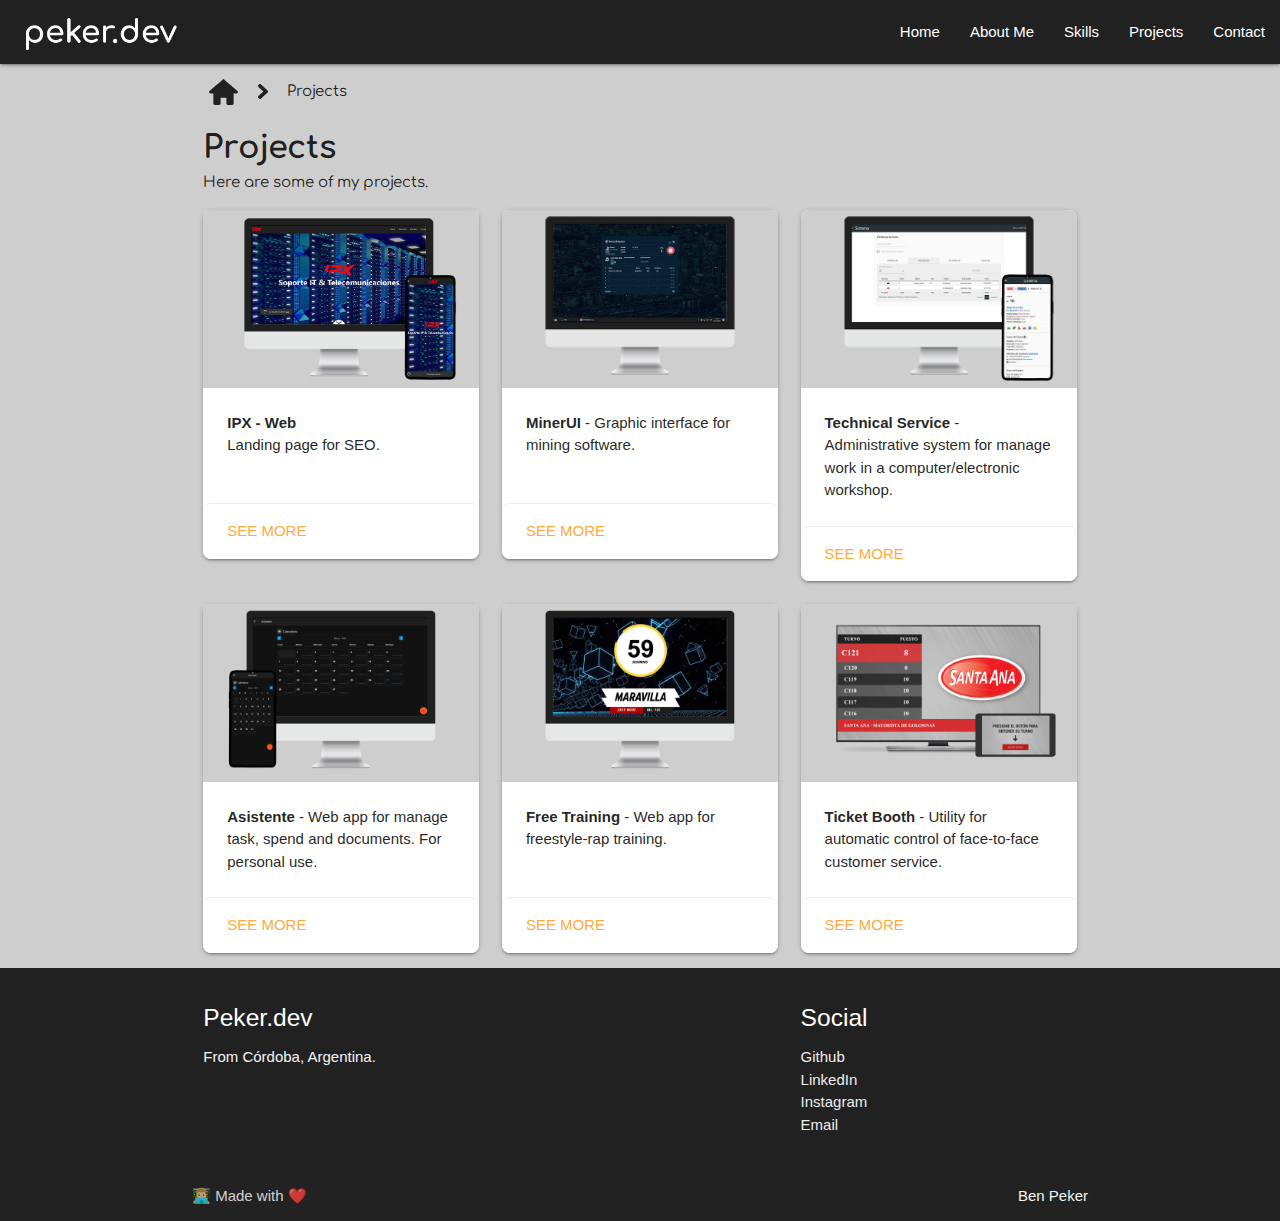
<file: projects/index.html>
<html>
    <head>
        <!--Import Google Icon Font-->
        <link href="https://fonts.googleapis.com/icon?family=Material+Icons" rel="stylesheet">
        <link rel="preconnect" href="https://fonts.googleapis.com">
        <link rel="preconnect" href="https://fonts.gstatic.com" crossorigin>
        <link href="https://fonts.googleapis.com/css2?family=Comfortaa:wght@300;400;500;600;700&display=swap" rel="stylesheet"> 
        <!--Import materialize.css-->
        <link type="text/css" rel="stylesheet" href="../css/materialize.min.css"  media="screen,projection"/>
        <link type="text/css" rel="stylesheet" href="../css/style.css"  media="screen,projection"/>
        <link rel="icon" type="image/png" href="../favicon.png" />
        <!--Let browser know website is optimized for mobile-->
        <meta name="viewport" content="width=device-width, initial-scale=1.0"/>
        <title>Projects - Peker.dev</title>
    </head>
    <body>
        <div class="navbar-fixed">
            <nav>
                <div class="nav-wrapper grey darken-4">
                    <a href="#!" class="brand-logo">
                        <div class="logo"></div>
                    </a>
                    <a href="#" data-target="mobile-demo" class="sidenav-trigger"><i class="material-icons">menu</i></a>
                    <ul class="right hide-on-med-and-down">
                        <li><a href="../index.html">Home</a></li>
                        <li><a href="../index.html#about">About Me</a></li>
                        <li><a href="../index.html#skills">Skills</a></li>
                        <li><a>Projects</a></li>
                        <li><a href="../index.html#contact">Contact</a></li>
                    </ul>
                </div>
            </nav>
        </div>
        <ul class="sidenav" id="mobile-demo">
            <li><a href="../index.html">Home</a></li>
            <li><a href="../index.html#about">About Me</a></li>
            <li><a href="../index.html#skills">Skills</a></li>
            <li><a>Projects</a></li>
            <li><a href="../index.html#contact">Contact</a></li>
        </ul>
        <div classs="section" id="project">
            <div class="container">
                <div class="row">
                    <div class="col s12">
                        <ul class="url-tree">
                            <li>
                                <a href="../index.html">
                                    <div class="home-btn"></div>
                                </a>
                            </li>
                            <li><div class="tree-arrow"></div></li>
                            <li>Projects</li>
                        </ul>
                    </div>
                </div>
                <div class="row" style="margin:0";>
                    <div class="col s12" style="font-family:'Comfortaa';">
                        <span style="font-weight:bold;font-size:32px;">Projects</span><br>
                    </div>
                    <div class="col s12" style="font-family:'Comfortaa';">
                       Here are some of my projects.
                    </div>
                </div>
                <div class="row" style="margin:8px 0 0 0;">
                    <div class="col s12 m6 l4">
                        <div class="card">
                            <div class="card-image">
                                <img src="img/mockup-ipx.jpg">
                            </div>
                            <div class="card-content">
                                <p>
                                    <b>IPX - Web</b><br>
                                    Landing page for SEO.<br><br>
                                </p>
                            </div>
                            <div class="card-action">
                                <a href="1-ipx-web.html">See More</a>
                            </div>
                        </div>
                    </div>
                    <div class="col s12 m6 l4">
                        <div class="card">
                            <div class="card-image">
                                <img src="img/mockup-minermaster.jpg">
                            </div>
                            <div class="card-content">
                                <p>
                                    <b>MinerUI</b> - Graphic interface for mining software.<br><br>
                                </p>
                            </div>
                            <div class="card-action">
                                <a href="2-minermaster.html">See More</a>
                            </div>
                        </div>
                    </div>
                    <div class="col s12 m6 l4">
                        <div class="card">
                            <div class="card-image">
                                <img src="img/mockup-serviciotecnico.png">
                            </div>
                            <div class="card-content">
                                <p>
                                    <b>Technical Service</b> - Administrative system for manage work in a computer/electronic workshop.
                                </p>
                            </div>
                            <div class="card-action">
                                <a href="3-serviciotecnico.html">See More</a>
                            </div>
                        </div>
                    </div>
                   <div class="col s12 m6 l4">
                        <div class="card">
                            <div class="card-image">
                                <img src="img/mockup-asistente.jpg">
                            </div>
                            <div class="card-content">
                                <p>
                                    <b>Asistente</b> - Web app for manage task, spend and documents. For personal use.
                                </p>
                            </div>
                            <div class="card-action">
                                <a href="4-asistente.html">See More</a>
                            </div>
                        </div>
                    </div>
                    <div class="col s12 m6 l4">
                        <div class="card">
                            <div class="card-image">
                                <img src="img/mockups-freetraining.jpg">
                            </div>
                            <div class="card-content">
                                <p>
                                    <b>Free Training</b> - Web app for freestyle-rap training.<br><br>
                                </p>
                            </div>
                            <div class="card-action">
                                <a href="5-freetraining.html">See More</a>
                            </div>
                        </div>
                    </div>
                    <div class="col s12 m6 l4">
                        <div class="card">
                            <div class="card-image">
                                <img src="img/mockups-turnero.jpg">
                            </div>
                            <div class="card-content">
                                <p>
                                    <b>Ticket Booth</b> - Utility for automatic control of face-to-face customer service.
                                </p>
                            </div>
                            <div class="card-action">
                                <a href="6-turnero.html">See More</a>
                            </div>
                        </div>
                    </div>
                </div>                      
            </div>
        </div>
        <footer class="page-footer grey darken-4">
            <div class="container">
                <div class="row">
                    <div class="col l6 s12">
                        <h5 class="white-text">Peker.dev</h5>
                        <p class="grey-text text-lighten-4">From Córdoba, Argentina.</p>
                    </div>
                    <div class="col l4 offset-l2 s12">
                        <h5 class="white-text">Social</h5>
                        <ul>
                            <li><a class="grey-text text-lighten-3" href="https://github.com/pekerdev" target="_blank">Github</a></li>
                            <li><a class="grey-text text-lighten-3" href="https://www.linkedin.com/in/benpeker/" target="_blank">LinkedIn</a></li>
                            <li><a class="grey-text text-lighten-3" href="https://www.instagram.com/benjapeker/" target="_blank">Instagram</a></li>
                            <li><a class="grey-text text-lighten-3" href="mailto:peker.dev@gmail.com" target="_blank">Email</a></li>
                        </ul>
                    </div>
                </div>
            </div>
            <div class="footer-copyright">
                <div class="container">
                    👨🏼‍💻 Made with ❤️
                    <a class="grey-text text-lighten-4 right">Ben Peker</a>
                </div>
            </div>
        </footer>
        <!--JavaScript at end of body for optimized loading-->
        <script type="text/javascript" src="../js/jquery.min.js"></script>
        <script type="text/javascript" src="../js/materialize.min.js"></script>
        <script type="text/javascript" src="../js/init.js"></script>
    </body>
</html>
</file>
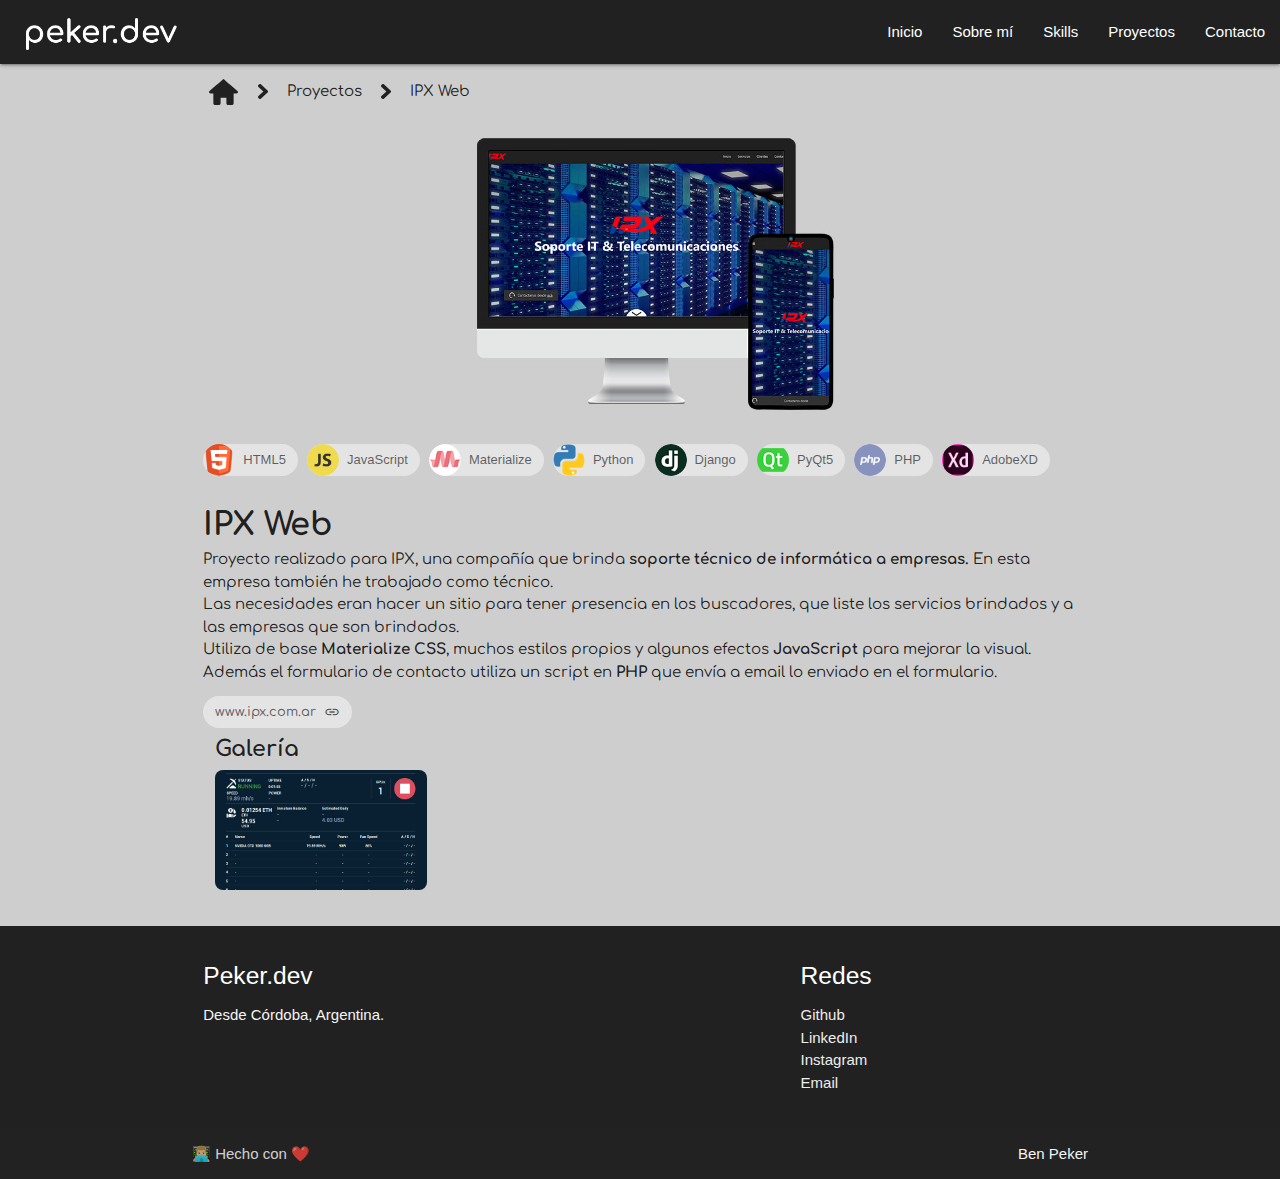
<file: projects/-example copy 2.html>
<html>
    <head>
      <!--Import Google Icon Font-->
      <link href="https://fonts.googleapis.com/icon?family=Material+Icons" rel="stylesheet">
      <link rel="preconnect" href="https://fonts.googleapis.com">
    <link rel="preconnect" href="https://fonts.gstatic.com" crossorigin>
       <link href="https://fonts.googleapis.com/css2?family=Comfortaa:wght@300;400;500;600;700&display=swap" rel="stylesheet"> 
      <!--Import materialize.css-->
      <link type="text/css" rel="stylesheet" href="../css/materialize.min.css"  media="screen,projection"/>
      <link type="text/css" rel="stylesheet" href="../css/style.css"  media="screen,projection"/>
      <link rel="icon" type="image/png" href="../favicon.png" />

      <!--Let browser know website is optimized for mobile-->
      <meta name="viewport" content="width=device-width, initial-scale=1.0"/>
      <title>Proyecto Master - Peker.dev</title>
    </head>

    <body>

        <div class="navbar-fixed">
            <nav>
                <div class="nav-wrapper grey darken-4">
                    <a href="#!" class="brand-logo">
                        <div class="logo"></div>
                    </a>
                    <a href="#" data-target="mobile-demo" class="sidenav-trigger"><i class="material-icons">menu</i></a>
                    <ul class="right hide-on-med-and-down">
                        <li><a href="../index.html">Inicio</a></li>
                        <li><a href="../index.html#about">Sobre mí</a></li>
                        <li><a href="../index.html#skills">Skills</a></li>
                        <li><a href="index.html">Proyectos</a></li>
                        <li><a href="../index.html#contact">Contacto</a></li>
                    </ul>
                </div>
            </nav>
        </div>

        <ul class="sidenav" id="mobile-demo">
            <li><a href="../index.html">Inicio</a></li>
            <li><a href="../index.html#about">Sobre mí</a></li>
            <li><a href="../index.html#skills">Skills</a></li>
            <li><a href="index.html">Proyectos</a></li>
            <li><a href="../index.html#contact">Contacto</a></li>
        </ul>

        <div classs="section" id="project">
            <div class="container">
                <div class="row">
                    <div class="col s12">
                        <ul class="url-tree">
                            <li>
                                <a href="../index.html">
                                    <div class="home-btn"></div>
                                </a>
                            </li>
                            <li><div class="tree-arrow"></div></li>
                            <li><a href="index.html" style="color:#212121">Proyectos</a></li>
                            <li><div class="tree-arrow"></div></li>
                            <li>IPX Web</li>
                        </ul>
                    </div>
                </div>
                <div class="row">
                    <div class="col m1 l2 hide-on-small-only"></div>
                    <div class="col s12 m10 l8">
                        <div class="mockup ipx"></div>
                    </div>
                    <div class="col m1 l2 hide-on-small-only"></div>
                </div>
                <div class="row">
                    <div class="col s12">
                        <div class="chip"><img src="img/html5.png">HTML5</div>
                        <div class="chip"><img src="img/javascript.png">JavaScript</div>
                        <div class="chip"><img src="img/materializecss.png">Materialize</div>
                        <div class="chip"><img src="img/python.png">Python</div>
                        <div class="chip"><img src="img/django.png">Django</div>
                        <div class="chip"><img src="img/qt.png">PyQt5</div>
                        <div class="chip"><img src="img/php.png">PHP</div>
                        <div class="chip"><img src="img/adobexd.png">AdobeXD</div>
                    </div>
                </div>
                <div class="row" style="margin:0";>
                    <div class="col s12" style="font-family:'Comfortaa';">
                        <span style="font-weight:bold;font-size:32px;">IPX Web</span><br>
                        Proyecto realizado para IPX, una compañía que brinda <b>soporte técnico de informática
                        a empresas.</b> En esta empresa también he trabajado como técnico.<br>
                        Las necesidades eran hacer un sitio para tener presencia en los buscadores, que liste
                        los servicios brindados y a las empresas que son brindados.<br>
                        Utiliza de base <b>Materialize CSS</b>, muchos estilos propios y algunos efectos <b>JavaScript</b> para mejorar la visual.<br>
                        Además el formulario de contacto utiliza un script en <b>PHP</b> que envía a email lo enviado en el formulario.
                        <br>
                        <a href="https://ipx.com.ar" target="_blank">
                            <div class="chip" style="margin-top:12px;"><i class="close material-icons">insert_link</i>www.ipx.com.ar</div>
                        </a>
                        
                        <div class="col s12" style="margin-bottom:32px;">
                        <span style="font-weight:bold;font-size:22px;">Galería</span>
                        <div class="row" style="margin:0;">
                            <div class="col s12 m4 l3" style="padding:0;">

                                
                                    <div class="gallery-img">
                                        <img style="object-fit:cover;width:100%;height:100%;" src="gallery/minermaster-1.jpg" />
                                        <div class="gallery-mon">
                                            <div class="exit"></div>
                                            <div class="gm-img">
                                                <img style="object-fit:contain;width:100%;height:100%;" src="gallery/minermaster-1.jpg" />
                                            </div>
                                        </div>
                                    </div>
                                


                            </div>
                        </div>
                    </div>

                    </div>
                </div>
            </div>
        </div>

        <footer class="page-footer grey darken-4">
            <div class="container">
                <div class="row">
                    <div class="col l6 s12">
                        <h5 class="white-text">Peker.dev</h5>
                        <p class="grey-text text-lighten-4">Desde Córdoba, Argentina.</p>
                    </div>
                    <div class="col l4 offset-l2 s12">
                        <h5 class="white-text">Redes</h5>
                        <ul>
                            <li><a class="grey-text text-lighten-3" href="https://github.com/pekerdev" target="_blank">Github</a></li>
                            <li><a class="grey-text text-lighten-3" href="https://www.linkedin.com/in/benpeker/" target="_blank">LinkedIn</a></li>
                            <li><a class="grey-text text-lighten-3" href="https://www.instagram.com/benjapeker/" target="_blank">Instagram</a></li>
                            <li><a class="grey-text text-lighten-3" href="mailto:peker.dev@gmail.com" target="_blank">Email</a></li>
                        </ul>
                    </div>
                </div>
            </div>
            <div class="footer-copyright">
                <div class="container">
                    👨🏼‍💻 Hecho con ❤️
                    <a class="grey-text text-lighten-4 right">Ben Peker</a>
                </div>
            </div>
        </footer>
                
        <!--JavaScript at end of body for optimized loading-->
        <script type="text/javascript" src="../js/jquery.min.js"></script>
        <script type="text/javascript" src="../js/materialize.min.js"></script>
        <script type="text/javascript" src="../js/init.js"></script>
    </body>
</html>
</file>
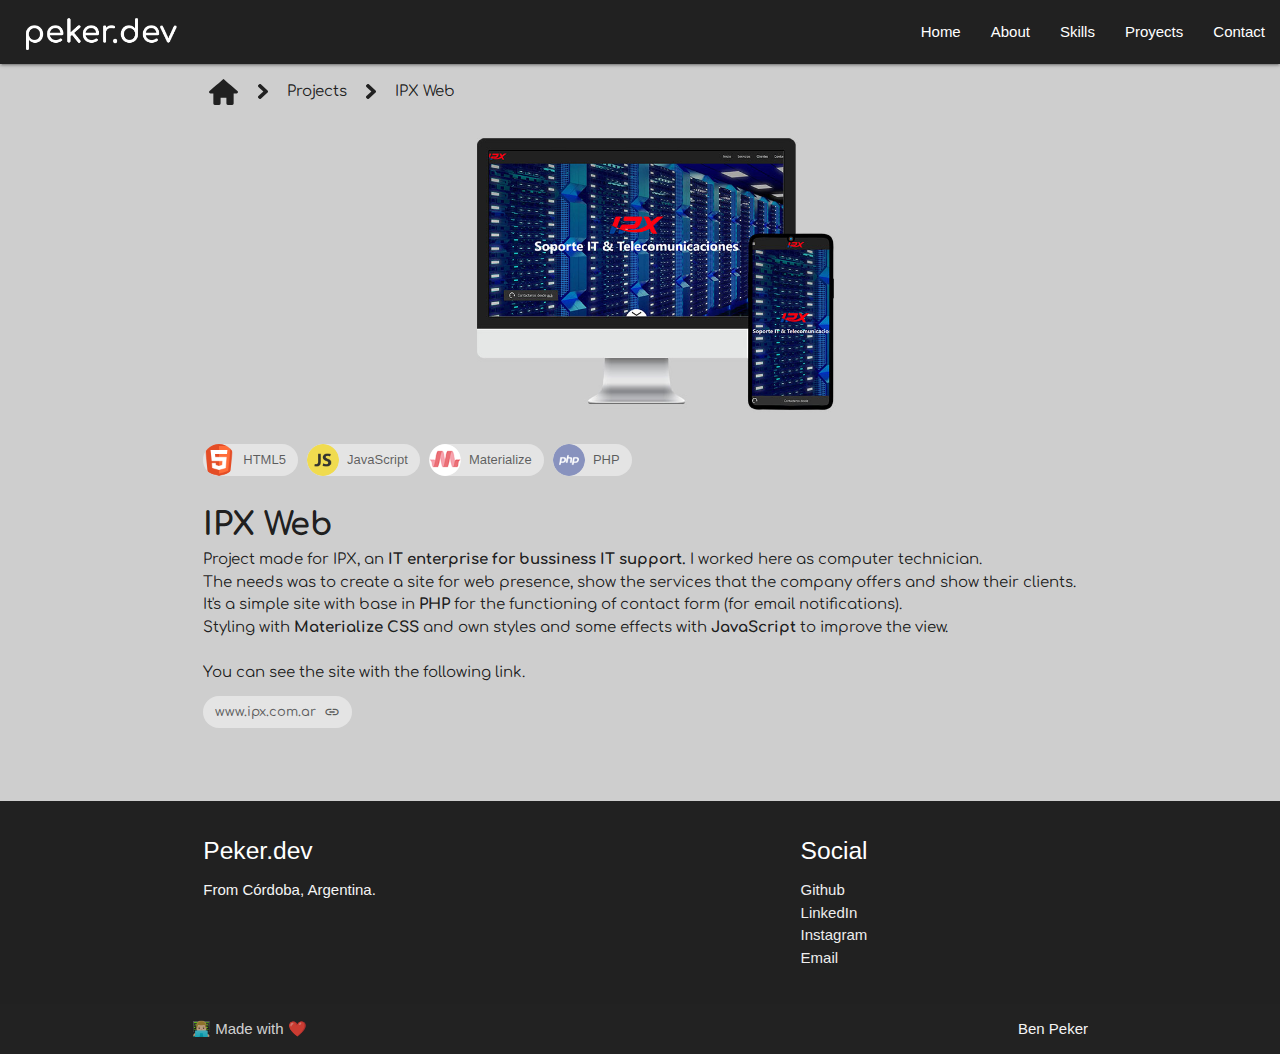
<file: projects/1-ipx-web.html>
<html>
    <head>
        <!--Import Google Icon Font-->
        <link href="https://fonts.googleapis.com/icon?family=Material+Icons" rel="stylesheet">
        <link rel="preconnect" href="https://fonts.googleapis.com">
        <link rel="preconnect" href="https://fonts.gstatic.com" crossorigin>
        <link href="https://fonts.googleapis.com/css2?family=Comfortaa:wght@300;400;500;600;700&display=swap" rel="stylesheet"> 
        <!--Import materialize.css-->
        <link type="text/css" rel="stylesheet" href="../css/materialize.min.css"  media="screen,projection"/>
        <link type="text/css" rel="stylesheet" href="../css/style.css"  media="screen,projection"/>
        <link rel="icon" type="image/png" href="../favicon.png" />

        <!--Let browser know website is optimized for mobile-->
        <meta name="viewport" content="width=device-width, initial-scale=1.0"/>
        <title>IPX Web - Peker.dev</title>
    </head>
    <body>
        <div class="navbar-fixed">
            <nav>
                <div class="nav-wrapper grey darken-4">
                    <a href="#!" class="brand-logo">
                        <div class="logo"></div>
                    </a>
                    <a href="#" data-target="mobile-demo" class="sidenav-trigger"><i class="material-icons">menu</i></a>
                    <ul class="right hide-on-med-and-down">
                        <li><a href="../index.html">Home</a></li>
                        <li><a href="../index.html#about">About</a></li>
                        <li><a href="../index.html#skills">Skills</a></li>
                        <li><a href="index.html">Proyects</a></li>
                        <li><a href="../index.html#contact">Contact</a></li>
                    </ul>
                </div>
            </nav>
        </div>
        <ul class="sidenav" id="mobile-demo">
            <li><a href="../index.html">Home</a></li>
            <li><a href="../index.html#about">About Me</a></li>
            <li><a href="../index.html#skills">Skills</a></li>
            <li><a href="index.html">Projects</a></li>
            <li><a href="../index.html#contact">Contact</a></li>
        </ul>
        <div classs="section" id="project">
            <div class="container">
                <div class="row">
                    <div class="col s12">
                        <ul class="url-tree">
                            <li>
                                <a href="../index.html">
                                    <div class="home-btn"></div>
                                </a>
                            </li>
                            <li><div class="tree-arrow"></div></li>
                            <li><a href="index.html" style="color:#212121">Projects</a></li>
                            <li><div class="tree-arrow"></div></li>
                            <li>IPX Web</li>
                        </ul>
                    </div>
                </div>
                <div class="row">
                    <div class="col m1 l2 hide-on-small-only"></div>
                    <div class="col s12 m10 l8">
                        <div class="mockup ipx"></div>
                    </div>
                    <div class="col m1 l2 hide-on-small-only"></div>
                </div>
                <div class="row">
                    <div class="col s12">
                        <div class="chip"><img src="img/html5.png">HTML5</div>
                        <div class="chip"><img src="img/javascript.png">JavaScript</div>
                        <div class="chip"><img src="img/materializecss.png">Materialize</div>
                        <div class="chip"><img src="img/php.png">PHP</div>
                    </div>
                </div>
                <div class="row" style="margin:0";>
                    <div class="col s12" style="font-family:'Comfortaa';">
                        <span style="font-weight:bold;font-size:32px;">IPX Web</span><br>
                        Project made for IPX, an <b>IT enterprise for bussiness IT support.</b>
                        I worked here as computer technician.<br>
                        The needs was to create a site for web presence, show the services that the company offers and show their clients.
                        <br>
                        It's a simple site with base in <b>PHP</b> for the functioning of contact form (for email notifications). 
                        <br>
                        Styling with <b>Materialize CSS</b> and own styles and some effects with <b>JavaScript</b> to improve the view.
                        <br>
                        <br>
                        You can see the site with the following link.
                        <br>
                        <a href="https://ipx.com.ar" target="_blank">
                            <div class="chip" style="margin-top:12px;"><i class="close material-icons">insert_link</i>www.ipx.com.ar</div>
                        </a>
                        <div style="height:68px;"></div>
                    </div>
                </div>
            </div>
        </div>
        <footer class="page-footer grey darken-4">
            <div class="container">
                <div class="row">
                    <div class="col l6 s12">
                        <h5 class="white-text">Peker.dev</h5>
                        <p class="grey-text text-lighten-4">From Córdoba, Argentina.</p>
                    </div>
                    <div class="col l4 offset-l2 s12">
                        <h5 class="white-text">Social</h5>
                        <ul>
                            <li><a class="grey-text text-lighten-3" href="https://github.com/pekerdev" target="_blank">Github</a></li>
                            <li><a class="grey-text text-lighten-3" href="https://www.linkedin.com/in/benpeker/" target="_blank">LinkedIn</a></li>
                            <li><a class="grey-text text-lighten-3" href="https://www.instagram.com/benjapeker/" target="_blank">Instagram</a></li>
                            <li><a class="grey-text text-lighten-3" href="mailto:peker.dev@gmail.com" target="_blank">Email</a></li>
                        </ul>
                    </div>
                </div>
            </div>
            <div class="footer-copyright">
                <div class="container">
                    👨🏼‍💻 Made with ❤️
                    <a class="grey-text text-lighten-4 right">Ben Peker</a>
                </div>
            </div>
        </footer>
        <!--JavaScript at end of body for optimized loading-->
        <script type="text/javascript" src="../js/jquery.min.js"></script>
        <script type="text/javascript" src="../js/materialize.min.js"></script>
        <script type="text/javascript" src="../js/init.js"></script>
    </body>
</html>
</file>
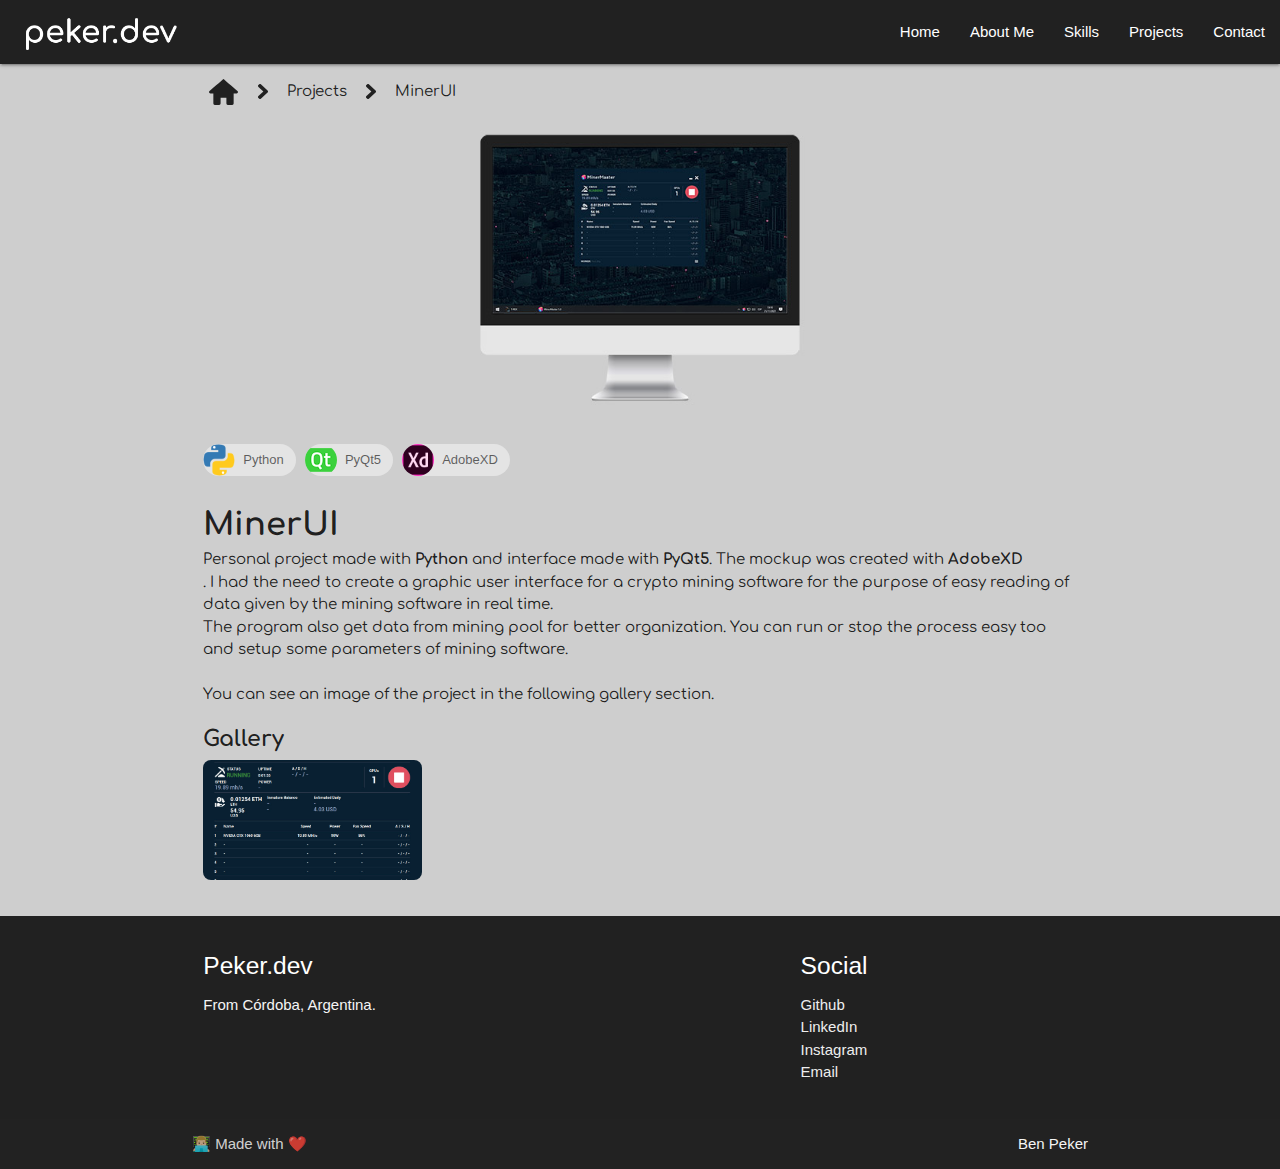
<file: projects/2-minermaster.html>
<html>
    <head>
        <!--Import Google Icon Font-->
        <link href="https://fonts.googleapis.com/icon?family=Material+Icons" rel="stylesheet">
        <link rel="preconnect" href="https://fonts.googleapis.com">
        <link rel="preconnect" href="https://fonts.gstatic.com" crossorigin>
        <link href="https://fonts.googleapis.com/css2?family=Comfortaa:wght@300;400;500;600;700&display=swap" rel="stylesheet"> 
        <!--Import materialize.css-->
        <link type="text/css" rel="stylesheet" href="../css/materialize.min.css"  media="screen,projection"/>
        <link type="text/css" rel="stylesheet" href="../css/style.css"  media="screen,projection"/>
        <link rel="icon" type="image/png" href="../favicon.png" />
        <!--Let browser know website is optimized for mobile-->
        <meta name="viewport" content="width=device-width, initial-scale=1.0"/>
        <title>MinerUI - Peker.dev</title>
    </head>
    <body>
        <div class="navbar-fixed">
            <nav>
                <div class="nav-wrapper grey darken-4">
                    <a href="#!" class="brand-logo">
                        <div class="logo"></div>
                    </a>
                    <a href="#" data-target="mobile-demo" class="sidenav-trigger"><i class="material-icons">menu</i></a>
                    <ul class="right hide-on-med-and-down">
                        <li><a href="../index.html">Home</a></li>
                        <li><a href="../index.html#about">About Me</a></li>
                        <li><a href="../index.html#skills">Skills</a></li>
                        <li><a href="index.html">Projects</a></li>
                        <li><a href="../index.html#contact">Contact</a></li>
                    </ul>
                </div>
            </nav>
        </div>
        <ul class="sidenav" id="mobile-demo">
            <li><a href="../index.html">Home</a></li>
            <li><a href="../index.html#about">About Me</a></li>
            <li><a href="../index.html#skills">Skills</a></li>
            <li><a href="index.html">Projects</a></li>
            <li><a href="../index.html#contact">Contact</a></li>
        </ul>
        <div classs="section" id="project">
            <div class="container">
                <div class="row">
                    <div class="col s12">
                        <ul class="url-tree">
                            <li>
                                <a href="../index.html">
                                    <div class="home-btn"></div>
                                </a>
                            </li>
                            <li><div class="tree-arrow"></div></li>
                            <li><a href="index.html" style="color:#212121">Projects</a></li>
                            <li><div class="tree-arrow"></div></li>
                            <li>MinerUI</li>
                        </ul>
                    </div>
                </div>
                <div class="row">
                    <div class="col m1 l2 hide-on-small-only"></div>
                    <div class="col s12 m10 l8">
                        <div class="mockup minerui"></div>
                    </div>
                    <div class="col m1 l2 hide-on-small-only"></div>
                </div>
                <div class="row">
                    <div class="col s12">
                        <div class="chip"><img src="img/python.png">Python</div>
                        <div class="chip"><img src="img/qt.png">PyQt5</div>
                        <div class="chip"><img src="img/adobexd.png">AdobeXD</div>
                    </div>
                </div>
                <div class="row" style="margin:0;font-family:'Comfortaa';">
                    <div class="col s12">
                        <span style="font-weight:bold;font-size:32px;">MinerUI</span><br>
                        Personal project made with <b>Python</b> and interface made with <b>PyQt5</b>. The mockup was created with <b>AdobeXD</b><br>.
                        I had the need to create a graphic user interface for a crypto mining software for the purpose of easy reading of data given by the mining software in real time.
                        <br>
                        The program also get data from mining pool for better organization. You can run or stop the process easy too and setup some parameters of mining software.
                        <br><br>
                        You can see an image of the project in the following gallery section.
                    </div> 
                    <div class="col s12" style="margin:16px 0 32px 0;">
                        <span style="font-weight:bold;font-size:22px;">Gallery</span>
                        <div class="row" style="margin:0;">
                            <div class="col s12 m4 l3" style="padding:0;">                                
                                <div class="gallery-img">
                                    <img style="object-fit:cover;width:100%;height:100%;" src="gallery/minermaster-1.jpg" />
                                    <div class="gallery-mon">
                                        <div class="exit"></div>
                                        <div class="gm-img">
                                        <img style="object-fit:contain;width:100%;height:100%;" src="gallery/minermaster-1.jpg" />
                                    </div>
                                </div>
                            </div>
                        </div>
                        </div>
                    </div>
                </div>
            </div>
        </div>
        <footer class="page-footer grey darken-4">
            <div class="container">
                <div class="row">
                    <div class="col l6 s12">
                        <h5 class="white-text">Peker.dev</h5>
                        <p class="grey-text text-lighten-4">From Córdoba, Argentina.</p>
                    </div>
                    <div class="col l4 offset-l2 s12">
                        <h5 class="white-text">Social</h5>
                        <ul>
                            <li><a class="grey-text text-lighten-3" href="https://github.com/pekerdev" target="_blank">Github</a></li>
                            <li><a class="grey-text text-lighten-3" href="https://www.linkedin.com/in/benpeker/" target="_blank">LinkedIn</a></li>
                            <li><a class="grey-text text-lighten-3" href="https://www.instagram.com/benjapeker/" target="_blank">Instagram</a></li>
                            <li><a class="grey-text text-lighten-3" href="mailto:peker.dev@gmail.com" target="_blank">Email</a></li>
                        </ul>
                    </div>
                </div>
            </div>
            <div class="footer-copyright">
                <div class="container">
                    👨🏼‍💻 Made with ❤️
                    <a class="grey-text text-lighten-4 right">Ben Peker</a>
                </div>
            </div>
        </footer>         
        <!--JavaScript at end of body for optimized loading-->
        <script type="text/javascript" src="../js/jquery.min.js"></script>
        <script type="text/javascript" src="../js/materialize.min.js"></script>
        <script type="text/javascript" src="../js/init.js"></script>
    </body>
</html>
</file>
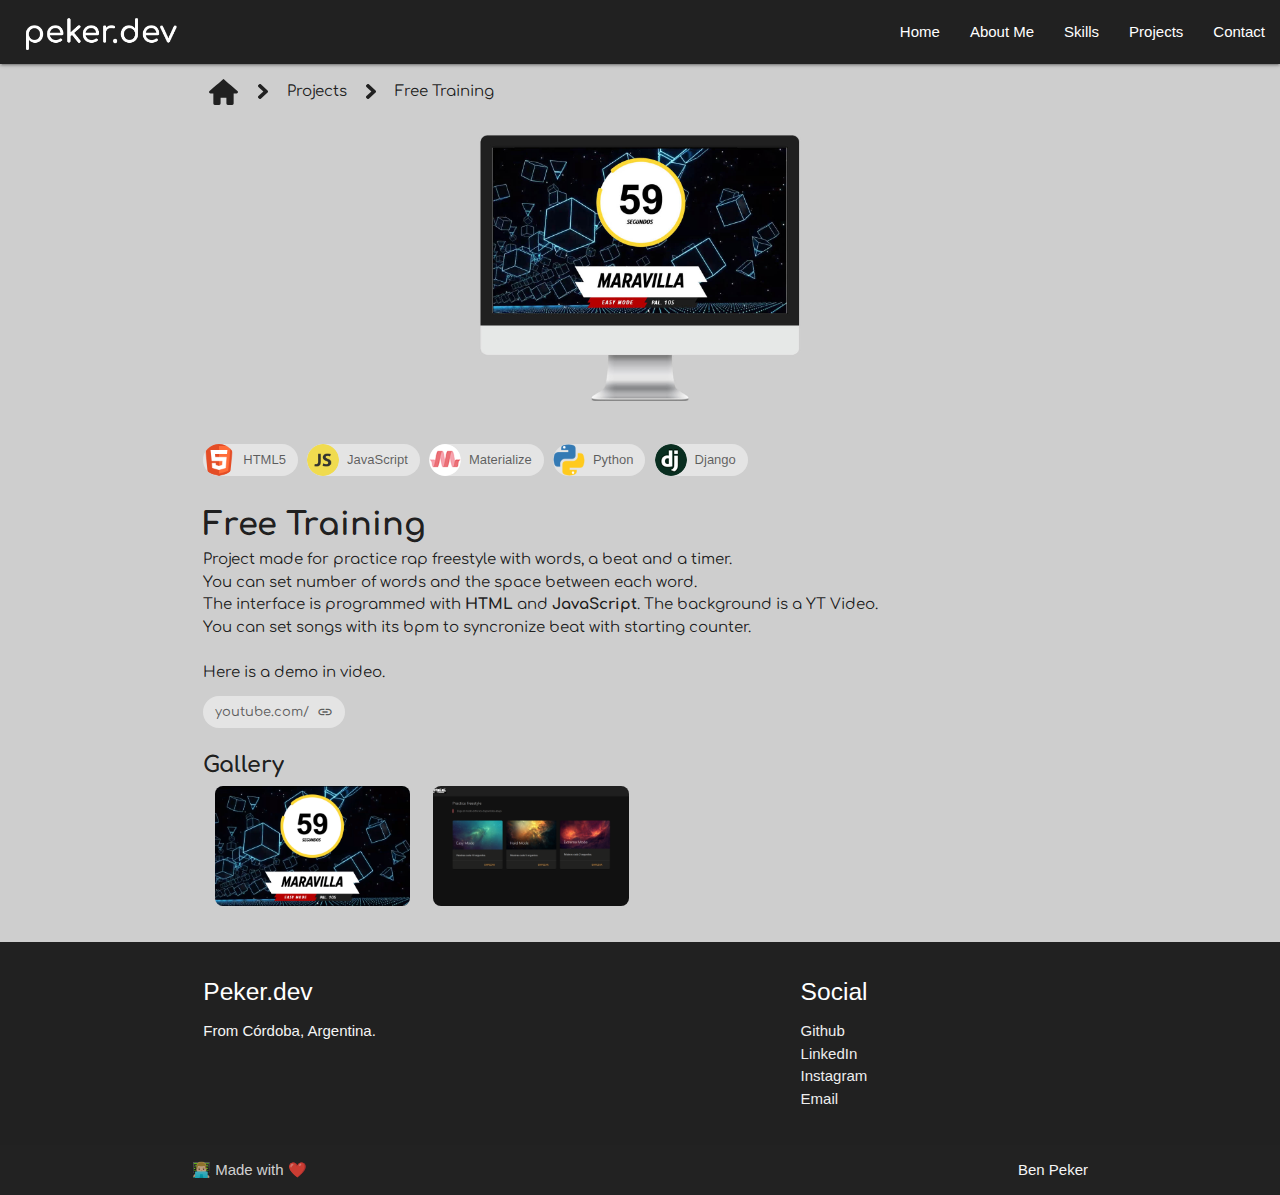
<file: projects/5-freetraining.html>
<html>
    <head>
        <!--Import Google Icon Font-->
        <link href="https://fonts.googleapis.com/icon?family=Material+Icons" rel="stylesheet">
        <link rel="preconnect" href="https://fonts.googleapis.com">
        <link rel="preconnect" href="https://fonts.gstatic.com" crossorigin>
        <link href="https://fonts.googleapis.com/css2?family=Comfortaa:wght@300;400;500;600;700&display=swap" rel="stylesheet"> 
        <!--Import materialize.css-->
        <link type="text/css" rel="stylesheet" href="../css/materialize.min.css"  media="screen,projection"/>
        <link type="text/css" rel="stylesheet" href="../css/style.css"  media="screen,projection"/>
        <link rel="icon" type="image/png" href="../favicon.png" />
        <!--Let browser know website is optimized for mobile-->
        <meta name="viewport" content="width=device-width, initial-scale=1.0"/>
        <title>Free Training - Peker.dev</title>
    </head>
    <body>
        <div class="navbar-fixed">
            <nav>
                <div class="nav-wrapper grey darken-4">
                    <a href="#!" class="brand-logo">
                        <div class="logo"></div>
                    </a>
                    <a href="#" data-target="mobile-demo" class="sidenav-trigger"><i class="material-icons">menu</i></a>
                    <ul class="right hide-on-med-and-down">
                        <li><a href="../index.html">Home</a></li>
                        <li><a href="../index.html#about">About Me</a></li>
                        <li><a href="../index.html#skills">Skills</a></li>
                        <li><a href="index.html">Projects</a></li>
                        <li><a href="../index.html#contact">Contact</a></li>
                    </ul>
                </div>
            </nav>
        </div>
        <ul class="sidenav" id="mobile-demo">
            <li><a href="../index.html">Home</a></li>
            <li><a href="../index.html#about">About Me</a></li>
            <li><a href="../index.html#skills">Skills</a></li>
            <li><a href="index.html">Projects</a></li>
            <li><a href="../index.html#contact">Contact</a></li>
        </ul>
        <div classs="section" id="project">
            <div class="container">
                <div class="row">
                    <div class="col s12">
                        <ul class="url-tree">
                            <li>
                                <a href="../index.html">
                                    <div class="home-btn"></div>
                                </a>
                            </li>
                            <li><div class="tree-arrow"></div></li>
                            <li><a href="index.html" style="color:#212121">Projects</a></li>
                            <li><div class="tree-arrow"></div></li>
                            <li>Free Training</li>
                        </ul>
                    </div>
                </div>
                <div class="row">
                    <div class="col m1 l2 hide-on-small-only"></div>
                    <div class="col s12 m10 l8">
                        <div class="mockup freetraining"></div>
                    </div>
                    <div class="col m1 l2 hide-on-small-only"></div>
                </div>
                <div class="row">
                    <div class="col s12">
                        <div class="chip"><img src="img/html5.png">HTML5</div>
                        <div class="chip"><img src="img/javascript.png">JavaScript</div>
                        <div class="chip"><img src="img/materializecss.png">Materialize</div>
                        <div class="chip"><img src="img/python.png">Python</div>
                        <div class="chip"><img src="img/django.png">Django</div>
                    </div>
                </div>
                <div class="row" style="margin:0;font-family:'Comfortaa';">
                    <div class="col s12">
                        <span style="font-weight:bold;font-size:32px;">Free Training</span><br>
                        Project made for practice rap freestyle with words, a beat and a timer.<br>
                        You can set number of words and the space between each word.<br>
                        The interface is programmed with <b>HTML</b> and <b>JavaScript</b>. The background is a YT Video.<br>
                        You can set songs with its bpm to syncronize beat with starting counter.<br><br>
                        Here is a demo in video.
                        <br>
                        <a href="https://ipx.com.ar" target="_blank">
                            <div class="chip" style="margin-top:12px;"><i class="close material-icons">insert_link</i>youtube.com/</div>
                        </a>
                        
                        
                        <br>
                    </div>
                    <div class="col s12" style="margin:16px 0 32px 0;">
                    <span style="font-weight:bold;font-size:22px;">Gallery</span>
                    <div class="row" style="margin:0;">
                        <div class="col s12 m4 l3">
                            <div class="gallery-img">
                                <img style="object-fit:cover;width:100%;height:100%;" src="gallery/freetraining-1.PNG" />
                                <div class="gallery-mon">
                                    <div class="exit"></div>
                                    <div class="gm-img">
                                        <img style="object-fit:contain;width:100%;height:100%;" src="gallery/freetraining-1.PNG" />
                                    </div>
                                </div>
                            </div>
                        </div>
                        <div class="col s12 m4 l3">
                            <div class="gallery-img">
                                <img style="object-fit:cover;width:100%;height:100%;" src="gallery/freetraining-2.PNG" />
                                <div class="gallery-mon">
                                    <div class="exit"></div>
                                    <div class="gm-img">
                                        <img style="object-fit:contain;width:100%;height:100%;" src="gallery/freetraining-2.PNG" />
                                    </div>
                                </div>
                            </div>
                        </div>
                    </div>
                </div>
                </div>
                </div>
            </div>
        </div>
        <footer class="page-footer grey darken-4">
            <div class="container">
                <div class="row">
                    <div class="col l6 s12">
                        <h5 class="white-text">Peker.dev</h5>
                        <p class="grey-text text-lighten-4">From Córdoba, Argentina.</p>
                    </div>
                    <div class="col l4 offset-l2 s12">
                        <h5 class="white-text">Social</h5>
                        <ul>
                            <li><a class="grey-text text-lighten-3" href="https://github.com/pekerdev" target="_blank">Github</a></li>
                            <li><a class="grey-text text-lighten-3" href="https://www.linkedin.com/in/benpeker/" target="_blank">LinkedIn</a></li>
                            <li><a class="grey-text text-lighten-3" href="https://www.instagram.com/benjapeker/" target="_blank">Instagram</a></li>
                            <li><a class="grey-text text-lighten-3" href="mailto:peker.dev@gmail.com" target="_blank">Email</a></li>
                        </ul>
                    </div>
                </div>
            </div>
            <div class="footer-copyright">
                <div class="container">
                    👨🏼‍💻 Made with ❤️
                    <a class="grey-text text-lighten-4 right">Ben Peker</a>
                </div>
            </div>
        </footer>         
        <!--JavaScript at end of body for optimized loading-->
        <script type="text/javascript" src="../js/jquery.min.js"></script>
        <script type="text/javascript" src="../js/materialize.min.js"></script>
        <script type="text/javascript" src="../js/init.js"></script>
    </body>
</html>
</file>
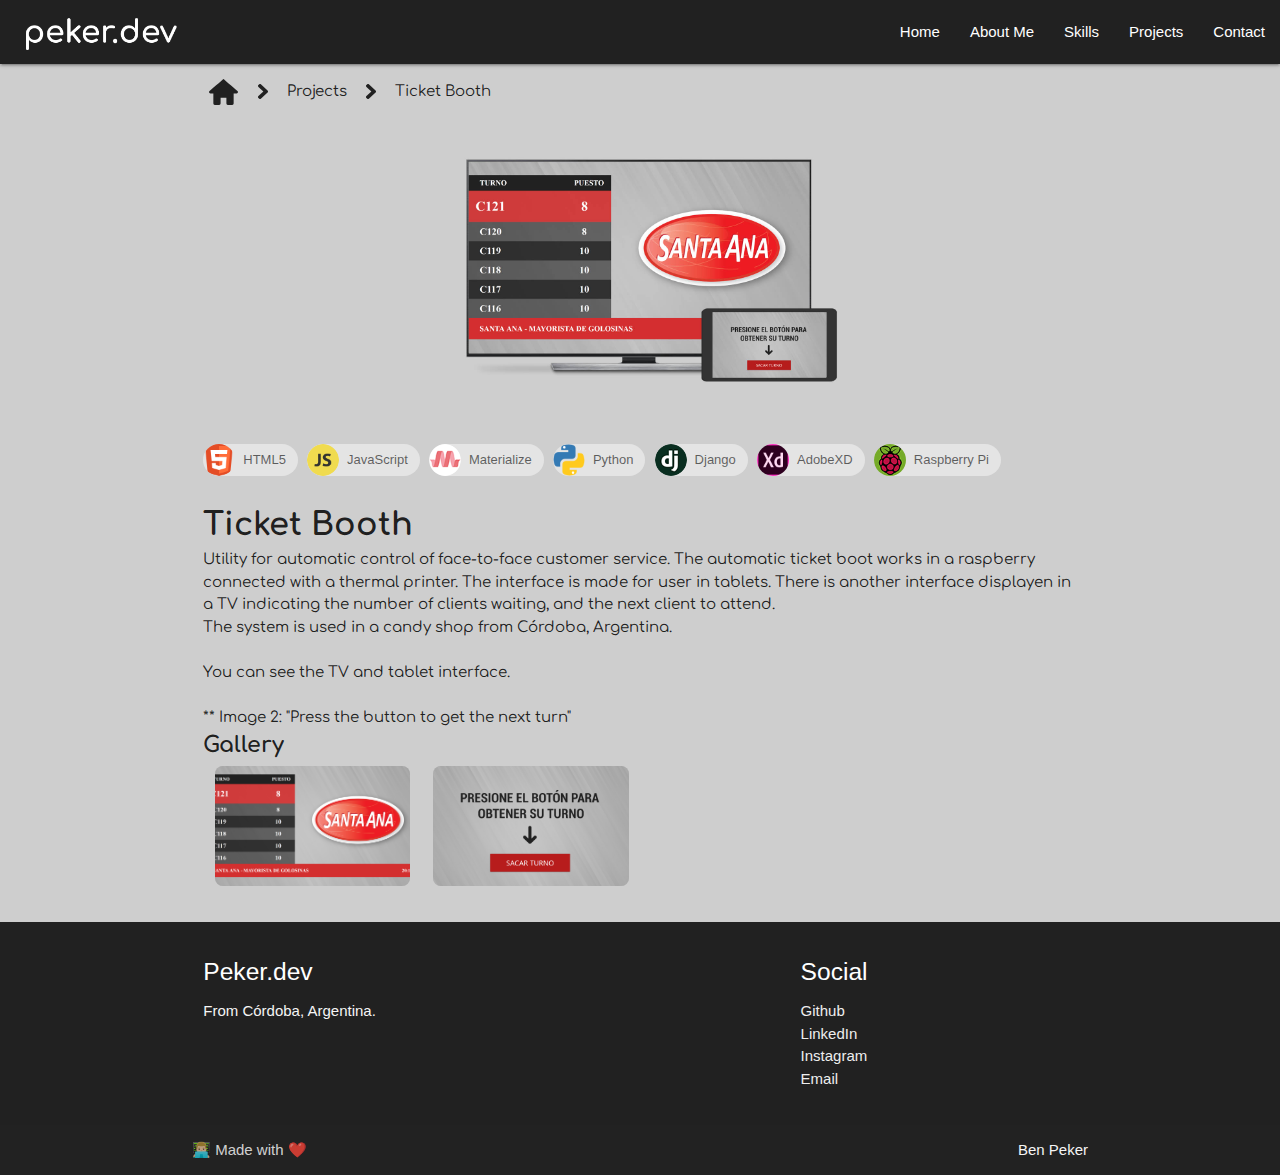
<file: projects/6-turnero.html>
<html>
    <head>
        <!--Import Google Icon Font-->
        <link href="https://fonts.googleapis.com/icon?family=Material+Icons" rel="stylesheet">
        <link rel="preconnect" href="https://fonts.googleapis.com">
        <link rel="preconnect" href="https://fonts.gstatic.com" crossorigin>
        <link href="https://fonts.googleapis.com/css2?family=Comfortaa:wght@300;400;500;600;700&display=swap" rel="stylesheet"> 
        <!--Import materialize.css-->
        <link type="text/css" rel="stylesheet" href="../css/materialize.min.css"  media="screen,projection"/>
        <link type="text/css" rel="stylesheet" href="../css/style.css"  media="screen,projection"/>
        <link rel="icon" type="image/png" href="../favicon.png" />
        <!--Let browser know website is optimized for mobile-->
        <meta name="viewport" content="width=device-width, initial-scale=1.0"/>
        <title>Ticket Booth - Peker.dev</title>
    </head>
    <body>
        <div class="navbar-fixed">
            <nav>
                <div class="nav-wrapper grey darken-4">
                    <a href="#!" class="brand-logo">
                        <div class="logo"></div>
                    </a>
                    <a href="#" data-target="mobile-demo" class="sidenav-trigger"><i class="material-icons">menu</i></a>
                    <ul class="right hide-on-med-and-down">
                        <li><a href="../index.html">Home</a></li>
                        <li><a href="../index.html#about">About Me</a></li>
                        <li><a href="../index.html#skills">Skills</a></li>
                        <li><a href="index.html">Projects</a></li>
                        <li><a href="../index.html#contact">Contact</a></li>
                    </ul>
                </div>
            </nav>
        </div>
        <ul class="sidenav" id="mobile-demo">
            <li><a href="../index.html">Home</a></li>
            <li><a href="../index.html#about">About Me</a></li>
            <li><a href="../index.html#skills">Skills</a></li>
            <li><a href="index.html">Projects</a></li>
            <li><a href="../index.html#contact">Contact</a></li>
        </ul>
        <div classs="section" id="project">
            <div class="container">
                <div class="row">
                    <div class="col s12">
                        <ul class="url-tree">
                            <li>
                                <a href="../index.html">
                                    <div class="home-btn"></div>
                                </a>
                            </li>
                            <li><div class="tree-arrow"></div></li>
                            <li><a href="index.html" style="color:#212121">Projects</a></li>
                            <li><div class="tree-arrow"></div></li>
                            <li>Ticket Booth</li>
                        </ul>
                    </div>
                </div>
                <div class="row">
                    <div class="col m1 l2 hide-on-small-only"></div>
                    <div class="col s12 m10 l8">
                        <div class="mockup turnero"></div>
                    </div>
                    <div class="col m1 l2 hide-on-small-only"></div>
                </div>
                <div class="row">
                    <div class="col s12">
                        <div class="chip"><img src="img/html5.png">HTML5</div>
                        <div class="chip"><img src="img/javascript.png">JavaScript</div>
                        <div class="chip"><img src="img/materializecss.png">Materialize</div>
                        <div class="chip"><img src="img/python.png">Python</div>
                        <div class="chip"><img src="img/django.png">Django</div>
                        <div class="chip"><img src="img/adobexd.png">AdobeXD</div>
                        <div class="chip"><img src="img/raspberry.png">Raspberry Pi</div>
                    </div>
                </div>
                <div class="row" style="margin:0;font-family:'Comfortaa';">
                    <div class="col s12">
                        <span style="font-weight:bold;font-size:32px;">Ticket Booth</span><br>
                        Utility for automatic control of face-to-face customer service.
                        The automatic ticket boot works in a raspberry connected with a thermal printer.
                        The interface is made for user in tablets. There is another interface displayen in a TV indicating the number of clients waiting, and the next client to attend.
                        <br>
                        The system is used in a candy shop from Córdoba, Argentina.
                        <br><br>
                        You can see the TV and tablet interface.

                        <br><br>
                        ** Image 2: "Press the button to get the next turn"
                    </div>
                    <div class="col s12" style="margin-bottom:32px;">
                        <span style="font-weight:bold;font-size:22px;">Gallery</span>
                        <div class="row" style="margin:0;">
                            <div class="col s12 m4 l3">    
                                <div class="gallery-img">
                                    <img style="object-fit:cover;width:100%;height:100%;" src="gallery/turnero-1.PNG" />
                                    <div class="gallery-mon">
                                        <div class="exit"></div>
                                        <div class="gm-img">
                                            <img style="object-fit:contain;width:100%;height:100%;" src="gallery/turnero-1.PNG" />
                                        </div>
                                    </div>
                                </div>
                            </div>
                            <div class="col s12 m4 l3">    
                                <div class="gallery-img">
                                    <img style="object-fit:cover;width:100%;height:100%;" src="gallery/turnero-2.PNG" />
                                    <div class="gallery-mon">
                                        <div class="exit"></div>
                                        <div class="gm-img">
                                            <img style="object-fit:contain;width:100%;height:100%;" src="gallery/turnero-2.PNG" />
                                        </div>
                                    </div>
                                </div>
                            </div>
                        </div>
                    </div>
                    </div>
                </div>
            </div>
        </div>
        <footer class="page-footer grey darken-4">
            <div class="container">
                <div class="row">
                    <div class="col l6 s12">
                        <h5 class="white-text">Peker.dev</h5>
                        <p class="grey-text text-lighten-4">From Córdoba, Argentina.</p>
                    </div>
                    <div class="col l4 offset-l2 s12">
                        <h5 class="white-text">Social</h5>
                        <ul>
                            <li><a class="grey-text text-lighten-3" href="https://github.com/pekerdev" target="_blank">Github</a></li>
                            <li><a class="grey-text text-lighten-3" href="https://www.linkedin.com/in/benpeker/" target="_blank">LinkedIn</a></li>
                            <li><a class="grey-text text-lighten-3" href="https://www.instagram.com/benjapeker/" target="_blank">Instagram</a></li>
                            <li><a class="grey-text text-lighten-3" href="mailto:peker.dev@gmail.com" target="_blank">Email</a></li>
                        </ul>
                    </div>
                </div>
            </div>
            <div class="footer-copyright">
                <div class="container">
                    👨🏼‍💻 Made with ❤️
                    <a class="grey-text text-lighten-4 right">Ben Peker</a>
                </div>
            </div>
        </footer>  
        <!--JavaScript at end of body for optimized loading-->
        <script type="text/javascript" src="../js/jquery.min.js"></script>
        <script type="text/javascript" src="../js/materialize.min.js"></script>
        <script type="text/javascript" src="../js/init.js"></script>
    </body>
</html>
</file>
<file: css/style.css>
html {
    scroll-behavior: smooth;
  }

@font-face {
    font-family: 'Confortaa';
    src: url('Comfortaa-Regular.ttf');
}

#start{
    font-family: 'Confortaa';
    height:100%;
    background-color: #CECECE;
    background-image: url('../img/code-bg.jpg');
    background-size: cover;
    background-repeat: no-repeat;
    background-position: center;
    color: #FFF;
}
#about{
    background-color: #CECECE;
}
#skills{
    background-color: #e0e0e0;
}
#projects{
    height:100%;
    background-color: #CECECE;
}
#contact{
    height:310px;
    background-color: #f3f3f3;
    background-image: url('../img/contact-bg.jpg');
    background-size:630px;
    background-position: center 0px;
    background-repeat: no-repeat;
}

.logo{
    background-image: url('../img/logo.png');
    background-size: 77%;
    background-repeat: no-repeat;
    background-position: center center;
    width:200px;
    height:64px;
}

.start-text{
    position: absolute;
    font-size:28px;
    font-weight: 600;
    left:50%;
    top:50%;
    transform: translate(-50%, -50%);
    width: 100%;
}

/* Arrow & Hover Animation */
#more-arrows {
    width: 75px;
    height: 65px;
  }
  #more-arrows:hover polygon {
    fill: #FFF;
    -webkit-transition: all .2s ease-out;
    transition: all .2s ease-out;
  }
  #more-arrows:hover polygon.arrow-bottom {
    -webkit-transform: translateY(-18px);
            transform: translateY(-18px);
  }
  #more-arrows:hover polygon.arrow-top {
    -webkit-transform: translateY(18px);
            transform: translateY(18px);
  }
  
  polygon {
    fill: #FFF;
    -webkit-transition: all .2s ease-out;
    transition: all .2s ease-out;
  }
  polygon.arrow-middle {
    opacity: 0.75;
  }
  polygon.arrow-top {
    opacity: 0.5;
  }

.next-btn{
      position: absolute;
      left: 50%;
      bottom: 8px;
      transform: translateX(-50%);
  }


.about-title{
      font-family: 'Confortaa';
      font-size: 32px;
      font-weight: bold;
  }

#about > .container {
    font-family: 'Confortaa';
      font-size: 16px;
  }

  .skills-title{
    font-family: 'Confortaa';
    font-size: 32px;
    font-weight: bold;
}

#skills > .container {
    font-family: 'Confortaa';
    font-size: 16px;
    color: #212121;
}

.skill-icon{
    width:24px;
    height:24px;
    background-size: contain;
    background-position: center;
    background-repeat: no-repeat;
    float:left;
    transform:translateY(5px);
    margin-right: 4px;
}
.skill-icon.python{background-image:url('../img/python.svg')}
.skill-icon.web{background-image:url('../img/web.svg')}
.skill-icon.windows{background-image:url('../img/windows.svg')}
.skill-icon.network{background-image:url('../img/network.svg')}

.social-container{
    position:relative;
    margin-top:16px;
    left:50%;
    transform: translateX(-50%);
    width:240px;
}
.social-btn{
    width:72px;
    height:72px;
    background-size: 80%;
    background-position: center;
    background-repeat: no-repeat;
    float:left;
    margin:0 4px 0 4px;
    transition:0.3s;
}
.social-btn:hover{
    background-size:100%;
}
.social-btn.mail{background-image: url('../img/mail.svg');background-size:90%;background-position:center 4px;transition:0.2s}
.social-btn.mail:hover{background-size:105%;background-position: center;}
.social-btn.github{background-image: url('../img/github.svg');}
.social-btn.linkedin{background-image: url('../img/linkedin.svg');}
.social-btn.instagram{background-image: url('../img/instagram.svg');}

#project{
    background-color: #CECECE;
}

.mockup{
    width:90%;
    margin:0 auto 0 auto;
    background-size: contain;
    background-repeat: no-repeat;
    background-position: center;
    height:300px;
}
.mockup.ipx{background-image: url('../projects/img/mockup-ipx.jpg');}
.mockup.asistente{background-image: url('../projects/img/mockup-asistente.jpg');}
.mockup.minerui{background-image: url('../projects/img/mockup-minermaster.jpg');}
.mockup.serviciotecnico{background-image: url('../projects/img/mockup-serviciotecnico.png');}
.mockup.freetraining{background-image: url('../projects/img/mockups-freetraining.jpg');}
.mockup.turnero{background-image: url('../projects/img/mockups-turnero.jpg');}

ul.url-tree {
    list-style-type: none;
    margin: 8px 0 0 0;
    padding: 0;
  }
ul.url-tree > li{
    font-family: 'Comfortaa';
    float: left;
    height:32px;
    width: auto;
    padding:4px;
    line-height: 32px;
}
.home-btn{
    float: left;
    background-image: url('../img/home.svg');
    width:32px;
    height: 32px;
    background-repeat: no-repeat;
    background-size:90%;
    background-position: center;
}
.tree-arrow{
    float: left;
    background-image: url('../img/arrow_right.svg');
    width:32px;
    height: 32px;
    background-repeat: no-repeat;
    background-position: center;
    background-size:30%;
}

.card{border-radius: 8px !important;}

.gallery-img{
    width:100%;
    height:120px;
    background-color: #bdbdbd;
    background-image: url('../img/image-file.svg');
    background-position:center;
    background-repeat: no-repeat;
    background-size: 48px;
    margin:4px 0 4px 0;
    border-radius:8px;
}
.gallery-img:hover{
    box-shadow: #212121 0 0 5px;
}
.gallery-img img{border-radius:8px;cursor:pointer;}

.gallery-img .gallery-mon{
    display:none;
    position:fixed;
    z-index:1000;
    top:0;
    left:0;
    background-color: rgba(0,0,0,0.9);
    width:100%;
    height:100%;
}

.gallery-img .gallery-mon .gm-img{
    position:absolute;
    top: 60px;
    left:50%;
    height: 70%;
    width:90%;
    background-color: transparent;
    transform:translate(-50%,0);
}

.gallery-img .gallery-mon .exit{
    position:absolute;
    right:8px;
    top:8px;
    width:40px;
    height:40px;
    background-color:#FFF;
    background-image: url('../img/close.svg');
    background-size: 50%;
    background-position: center;
    background-repeat: no-repeat;
    border-radius:100%;
    cursor:pointer;
}

.card{
    border-radius:8px;
}
.card .card-image{
    background-color:#CECECE;
    border-radius: 8px 8px 0 0;
}
.card .card-action{
    border-radius: 8px!important;
}
</file>
